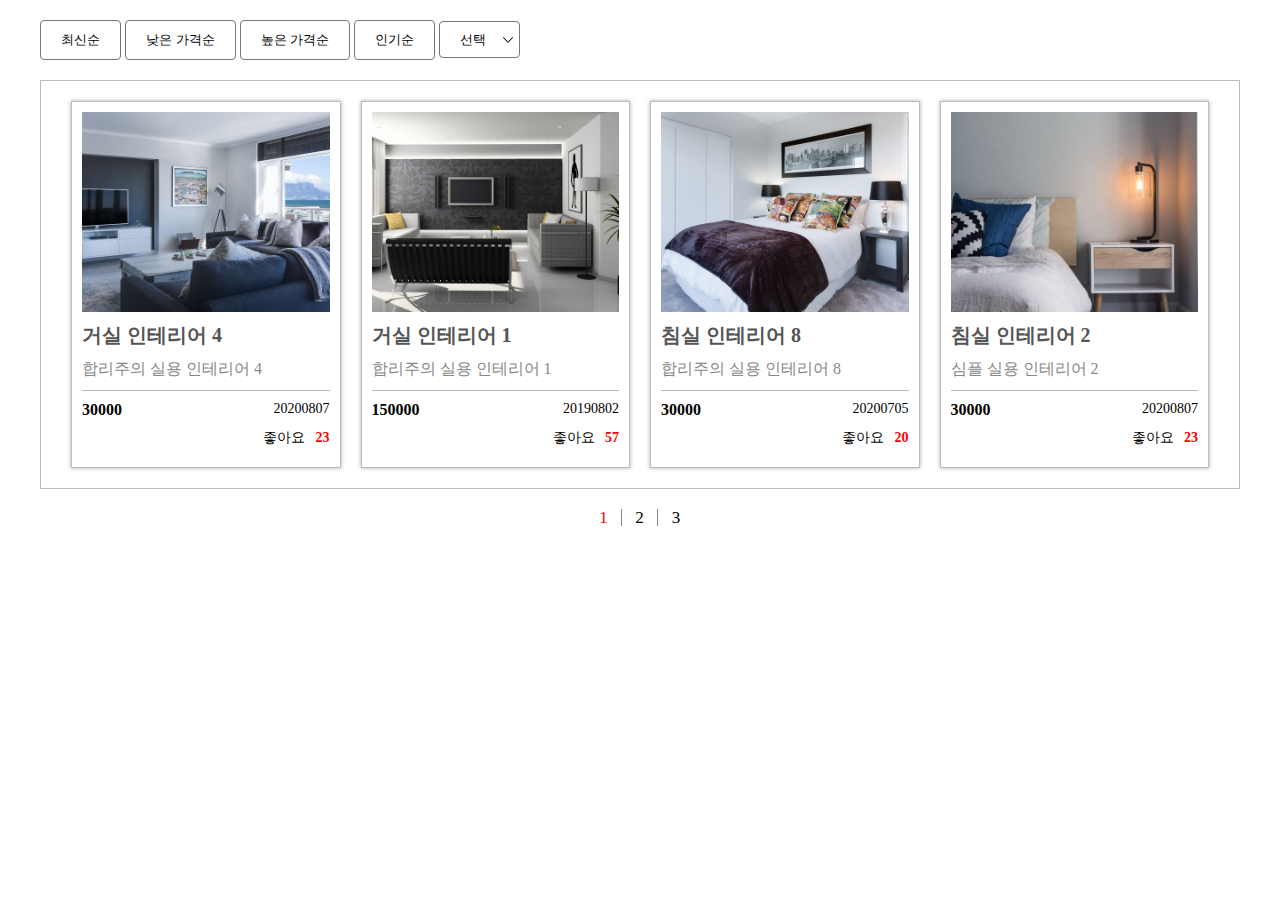
<file: index.html>
<!DOCTYPE html>
<html lang="en">

<head>
    <meta charset="UTF-8">
    <meta name="viewport" content="width=device-width, initial-scale=1.0">
    <title>Detail Page product</title>
    <link rel="stylesheet" href="css/style.css">
    <script src="https://ajax.googleapis.com/ajax/libs/jquery/3.5.1/jquery.min.js"></script>
    <script src="js/script.js"></script>
</head>

<body>
    <section id="products">
        <div class="total_pd">
            <div class="sort_btn">
                <button class="date_sort">최신순</button>
                <button class="low_sort">낮은 가격순</button>
                <button class="high_sort">높은 가격순</button>
                <button class="fav_sort">인기순</button>

                <select class="sort_sel">
                    <option>선택</option>
                    <option value="date">최신순</option>
                    <option value="low">저가순</option>
                    <option value="high">고가순</option>
                    <option value="fav">인기순</option>
                </select>

            </div>
            <div class="pd_frame">
                <!-- 
                <div class="pd_box">
                    <div class="pd_photo">
                        <img src="img/img1.jpg" alt="">
                    </div>
                    <div class="pd_info">
                        <h3 class="pd_tit">Title</h3>
                        <p class="pd_txt">Context</p>
                        <div class="pd_etc">
                            <span class="pd_price">가격 정보</span>
                            <span class="pd_date">업데이트 날짜</span>
                        </div>
                            <p class="fav">좋아요 &nbsp; <span>100</span></p>
                        
                    </div>
                </div>
                 -->
            </div>

            <ol class="pager">
                <!-- <li>1</li>
                <li>2</li>
                
                <li></li> //데이터가 존재하는 만큼 그들의 개수가 나온다.
                <li></li>
                <li></li>
                <li></li>
                -->
            </ol>

        </div>


    </section>
</body>

</html>
</file>
<file: css/style.css>
@charset "utf-8";

*{-webkit-box-sizing: border-box;-moz-box-sizing: border-box;box-sizing: border-box;}
html,body{margin: 0;padding: 0;}
header, section, article, footer, aside, nav, main{display: block;}
header:after, section:after, article:after, footer:after, aside:after, nav:after, main:after{content: "";clear: both;display: block;}
h1, h2, h3, h4, h5, h6,p{margin: 0;font-size: 100%;}
ul, ol{margin: 0;padding: 0;list-style: none;}
a{text-decoration: none;color: inherit;}
.clear{clear: both;}
img{border:none;vertical-align: top;}



#products .total_pd{width: 1200px;height: auto;margin: 0 auto;padding: 20px 0;}
#products .total_pd .sort_btn{padding-bottom: 20px;}
#products .total_pd .sort_btn button{padding: 10px 20px;background: #fff;border: 1px solid #777;border-radius: 4px;cursor: pointer;}
#products .total_pd .sort_btn button:hover,#products .total_pd .sort_btn button.active{background: #aaa;}


#products .total_pd .sort_btn .sort_sel{padding: 10px 20px;background-color: #fff;border: 1px solid #777;border-radius: 4px;cursor: pointer;background-image: url(../img/arrow-down.png);background-repeat: no-repeat;background-position: 95% 50%;background-size: auto 16px;-webkit-appearance: none;appearance: none;}




.pd_frame{width: 100%;height: auto;padding: 20px 20px 0;border: 1px solid #bbb;
display: flex;justify-content: flex-start;flex-direction: row;align-items: flex-start;flex-wrap: wrap;}

.pd_frame .pd_box{width: calc(25% - 20px);height: auto;border: 1px solid #bbb;padding: 10px;margin:0 10px 20px;background: #fff; box-shadow: 0 0 4px #aaa;}
.pd_frame .pd_box .pd_photo{width: 100%;height: 200px;position: relative;overflow: hidden;}
.pd_frame .pd_box .pd_photo img{height: 100%;position: absolute;top: 50%;left: 50%;transform:translate(-50%, -50%)}

.pd_frame .pd_box .pd_info{width: 100%;height: auto;}
.pd_frame .pd_box .pd_info .pd_tit{font-size: 20px;color: #555;padding-top: 10px;}
.pd_frame .pd_box .pd_info .pd_txt{font-size: 16px;color: #888;padding: 10px 0;}
.pd_frame .pd_box .pd_info .pd_etc{width: 100%;height: auto;border-top: 1px solid #bbb;display: flex;justify-content: space-between;padding: 10px 0;}
.pd_frame .pd_box .pd_info .pd_etc .pd_price{font-size: 16px;font-weight: bold;}
.pd_frame .pd_box .pd_info .pd_etc .pd_date{font-size: 14px;}
.pd_frame .pd_box .pd_info .fav{text-align: right;padding: 0 0 10px;font-size: 14px;}
.pd_frame .pd_box .pd_info .fav span{color: #f00;font-weight: bold;}

.pager{padding: 20px 0;text-align: center;font-size: 0;}
.pager li{width: 36px;font-size: 17px;line-height: 1;border-right: 1px solid #888;padding: 0 5px;display: inline-block;cursor: pointer;}
.pager li:last-child{border-right: none;}
.pager li.active{color: #f00;}
</file>
